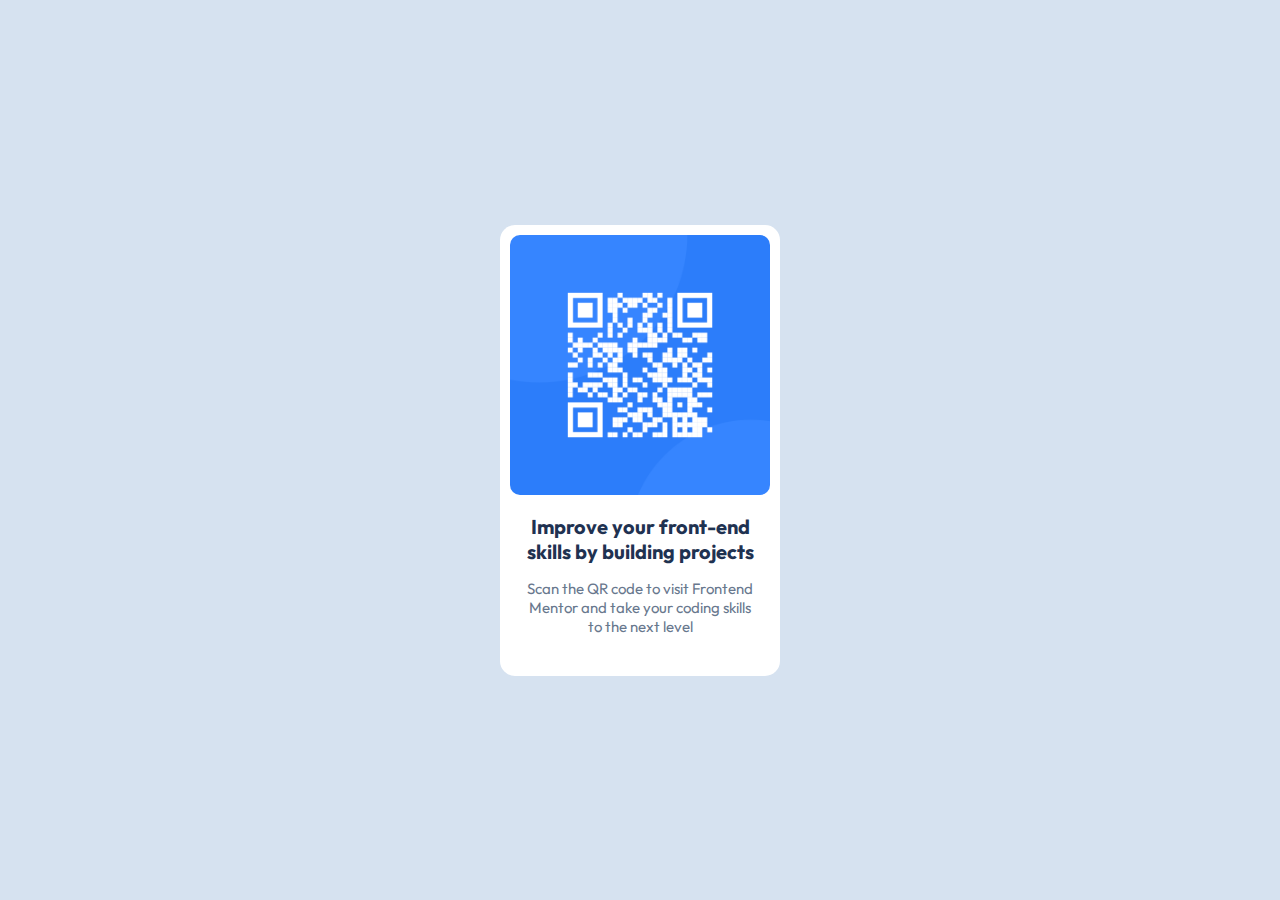
<file: qr-code-component-main/index.html>
<!DOCTYPE html>
<html lang="en">
<head>
  <meta charset="UTF-8">
  <meta name="viewport" content="width=device-width, initial-scale=1.0"> <!-- displays site properly based on user's device -->
  <link rel="preconnect" href="https://fonts.googleapis.com">
  <link rel="preconnect" href="https://fonts.gstatic.com" crossorigin>
  <link href="https://fonts.googleapis.com/css2?family=Outfit:wght@100..900&display=swap" rel="stylesheet">
  <link rel="icon" type="image/png" sizes="32x32" href="./images/favicon-32x32.png">
  <link rel="shortcut icon" href="favicon.ico" type="favicon-32x32">
  <link rel="stylesheet" href="style.css">
  
  <title>Frontend Mentor | QR code component</title>

 
</head>
<body>
<div class="card">
  <img src="images/image-qr-code.png" alt="">
  <div class="card_body">
    <h4>Improve your front-end skills by building projects </h4>
    <p>Scan the QR code to visit Frontend Mentor and take your coding skills to the next level </p>
  </div>
</div>

</body>
</html>
</file>
<file: qr-code-component-main/style.css>
*,*::after,*::before{
    margin: 0;
    padding: 0;
    box-sizing: border-box;
    list-style: none;
}


:root{
    --White: hsl(0, 0%, 100%);

    --lightGray: hsl(212, 45%, 89%);
    --GrayishBlue: hsl(216, 15%, 48%);
    --DarkBlue: hsl(218, 44%, 22%);
}

html,body{
    height: 100%;
}
body{
    font-family: "Outfit", sans-serif ;
    background: var(--lightGray);
    display: flex;
    align-items: center;
    justify-content: center;

}

h2,h3,h4,h6,h5{
    font-weight: 700px;
    margin-bottom: 15px;
}
p{
    font-weight: 400px;
    margin-bottom: 15px;
}
img{
    max-width: 100%;
    height: auto;
}

.card{
    background: var(--White);
    padding: 10px;
    border-radius: 15px;
    width:280px;

}
.card_body{
    text-align: center;
}
.card img{
    border-radius: 10px;
}
.card_body{
padding: 15px 15px;
}
.card_body h4{
    color: var(--DarkBlue);
    font-size: 20px;
}
.card_body p{
    color: var(--GrayishBlue);
    font-size: 15px;

}
</file>
